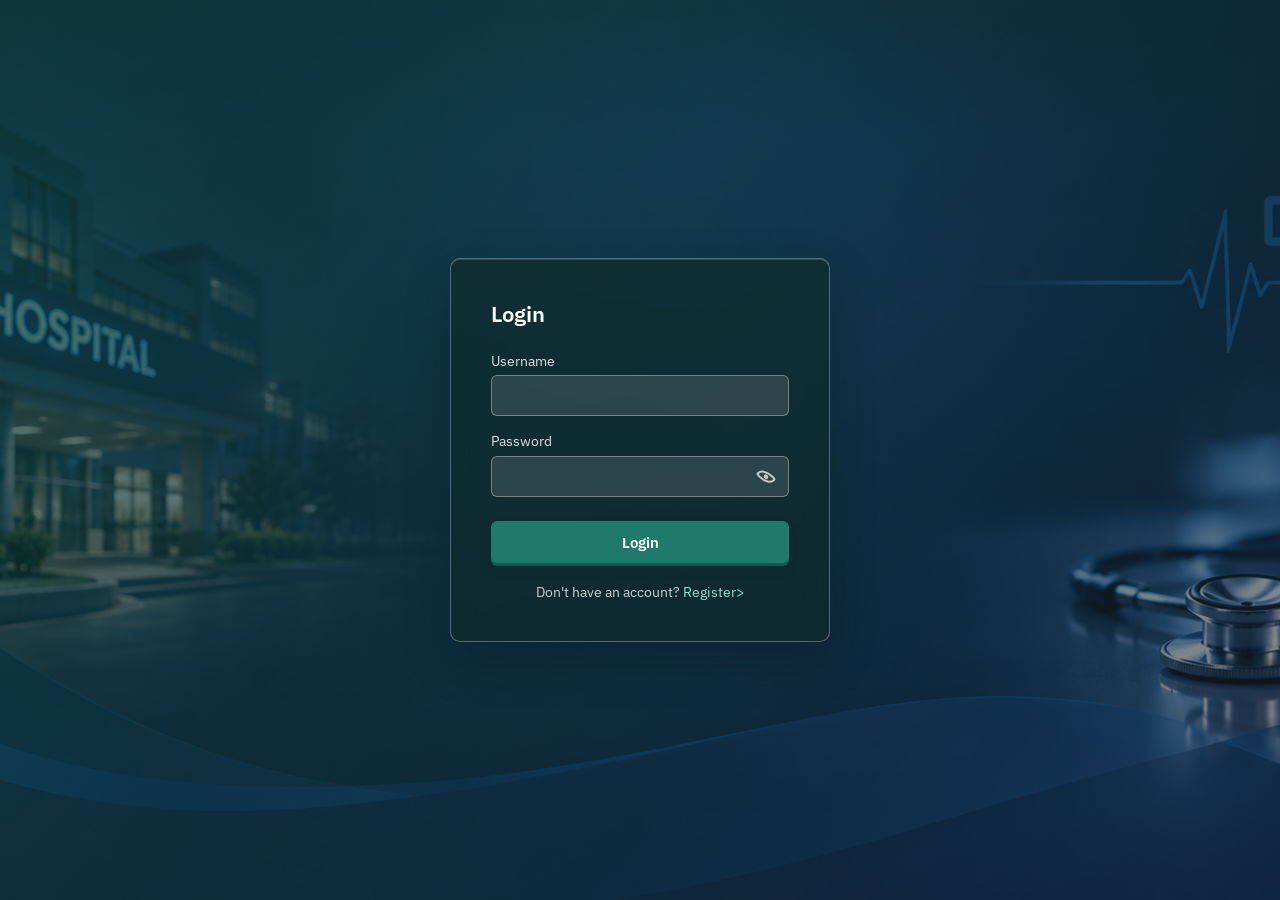
<file: frontend/pages/index.html>
<!DOCTYPE html>
<html lang="en">
<head>
  <meta charset="UTF-8">
  <meta name="viewport" content="width=device-width, initial-scale=1.0">
  <title>Dashboard - HMS</title>
  <link rel="stylesheet" href="../css/style.css">
</head>
<body>
  <div class="app-shell">
    <aside class="sidebar">
      <div class="brand">HMS</div>
      <nav id="sidebar-nav"></nav>
    </aside>
    <main class="main-content">
      <div class="topbar">
        <div class="topbar-left">
          <button class="back-btn" onclick="history.back()" aria-label="Go back">←</button>
          <h1>Dashboard</h1>
        </div>
        <div class="user-chip">
          <span id="user-chip-text">Loading...</span>
          <button class="btn-secondary" id="logout-btn">Logout</button>
        </div>
      </div>
      <p style="color:#718096;">More widgets (appointment counts, revenue) will appear here as those modules mature.</p>
    </main>
  </div>

  <script src="../js/api.js"></script>
  <script src="../js/auth.js"></script>
  <script src="../js/layout.js"></script>
  <script>document.addEventListener("DOMContentLoaded", () => initLayout("index.html"));</script>
</body>
</html>
</file>
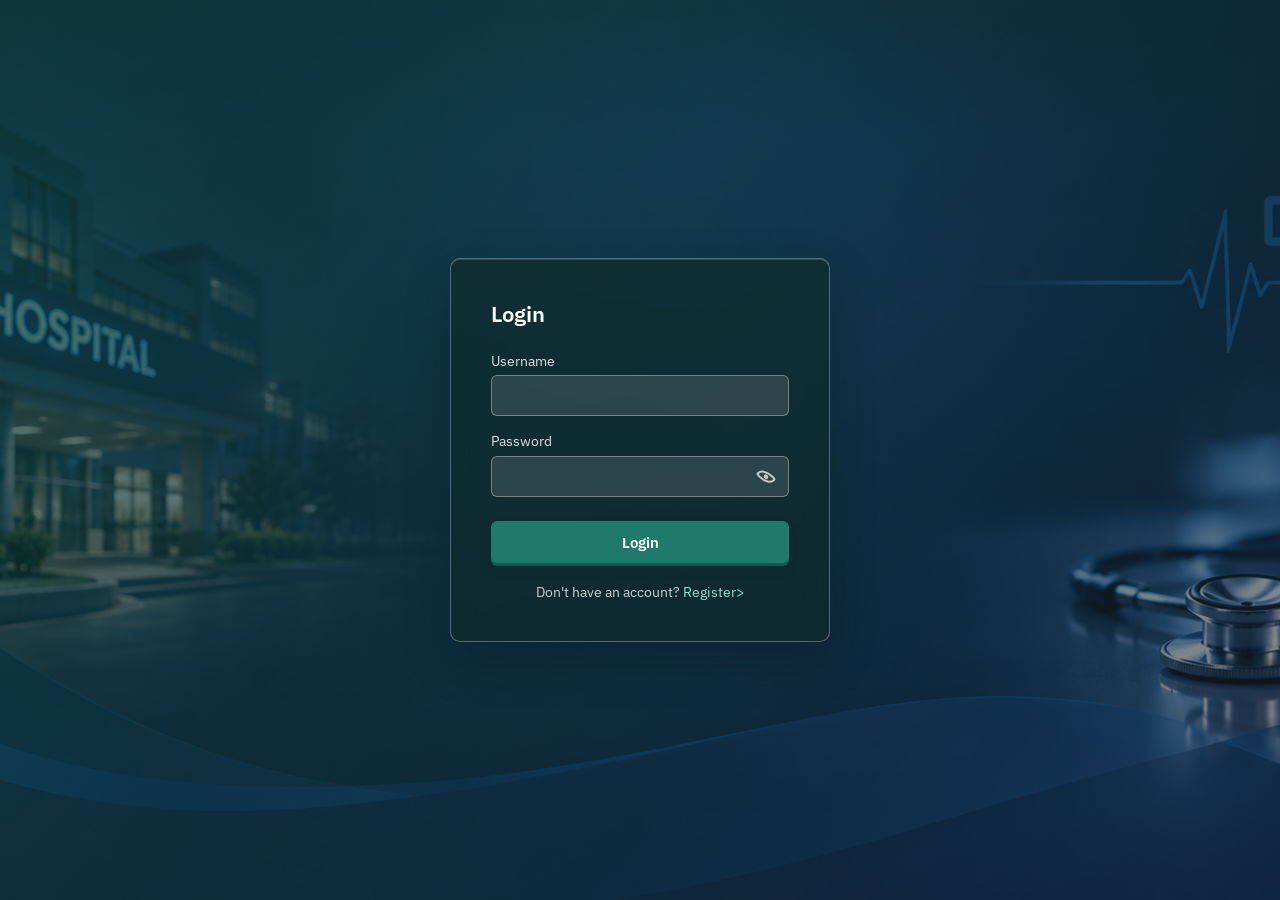
<file: frontend/pages/appointments.html>
<!DOCTYPE html>
<html lang="en">
<head>
  <meta charset="UTF-8">
  <meta name="viewport" content="width=device-width, initial-scale=1.0">
  <title>Appointments - HMS</title>
  <link rel="stylesheet" href="../css/style.css">
</head>
<body>
  <div class="app-shell">
    <aside class="sidebar">
      <div class="brand">HMS</div>
      <nav id="sidebar-nav"></nav>
    </aside>
    <main class="main-content">
      <div class="topbar">
        <div class="topbar-left">
          <button class="back-btn" onclick="history.back()" aria-label="Go back">←</button>
          <h1>Appointments</h1>
        </div>
        <div class="user-chip">
          <span id="user-chip-text">Loading...</span>
          <button class="btn-secondary" id="logout-btn">Logout</button>
        </div>
      </div>

      <div class="toolbar">
        <select id="status-filter" class="search-input" style="max-width: 200px;">
          <option value="">All statuses</option>
          <option value="scheduled">Scheduled</option>
          <option value="completed">Completed</option>
          <option value="cancelled">Cancelled</option>
        </select>
        <button class="btn-primary" style="width: auto; margin-top: 0;" onclick="openBookingModal()">+ Book Appointment</button>
      </div>

      <div class="table-wrapper">
        <table class="data-table">
          <thead><tr><th>Patient</th><th>Doctor</th><th>Date & Time</th><th>Reason</th><th>Status</th><th>Actions</th></tr></thead>
          <tbody id="appointments-tbody"><tr><td colspan="6" class="empty-state">Loading appointments...</td></tr></tbody>
        </table>
      </div>
    </main>
  </div>

  <div class="modal-overlay" id="booking-modal">
    <div class="modal-box">
      <h2>Book Appointment</h2>
      <form id="booking-form">
        <div class="field"><label for="patient_id">Patient</label><select id="patient_id" required></select></div>
        <div class="field"><label for="doctor_id">Doctor</label><select id="doctor_id" required></select></div>
        <div class="field"><label for="appointment_date">Date & Time</label><input type="datetime-local" id="appointment_date" required></div>
        <div class="field"><label for="reason">Reason</label><input type="text" id="reason"></div>
        <div class="modal-actions">
          <button type="submit" class="btn-primary">Book</button>
          <button type="button" class="btn-secondary" onclick="closeModal()">Cancel</button>
        </div>
      </form>
    </div>
  </div>

  <div class="modal-overlay" id="reschedule-modal">
    <div class="modal-box">
      <h2>Reschedule Appointment</h2>
      <form id="reschedule-form">
        <div class="field"><label for="reschedule_date">New Date & Time</label><input type="datetime-local" id="reschedule_date" required></div>
        <div class="modal-actions">
          <button type="submit" class="btn-primary">Save New Time</button>
          <button type="button" class="btn-secondary" onclick="closeRescheduleModal()">Cancel</button>
        </div>
      </form>
    </div>
  </div>

  <script src="../js/api.js"></script>
  <script src="../js/auth.js"></script>
  <script src="../js/layout.js"></script>
  <script src="../js/appointments.js"></script>
</body>
</html>
</file>
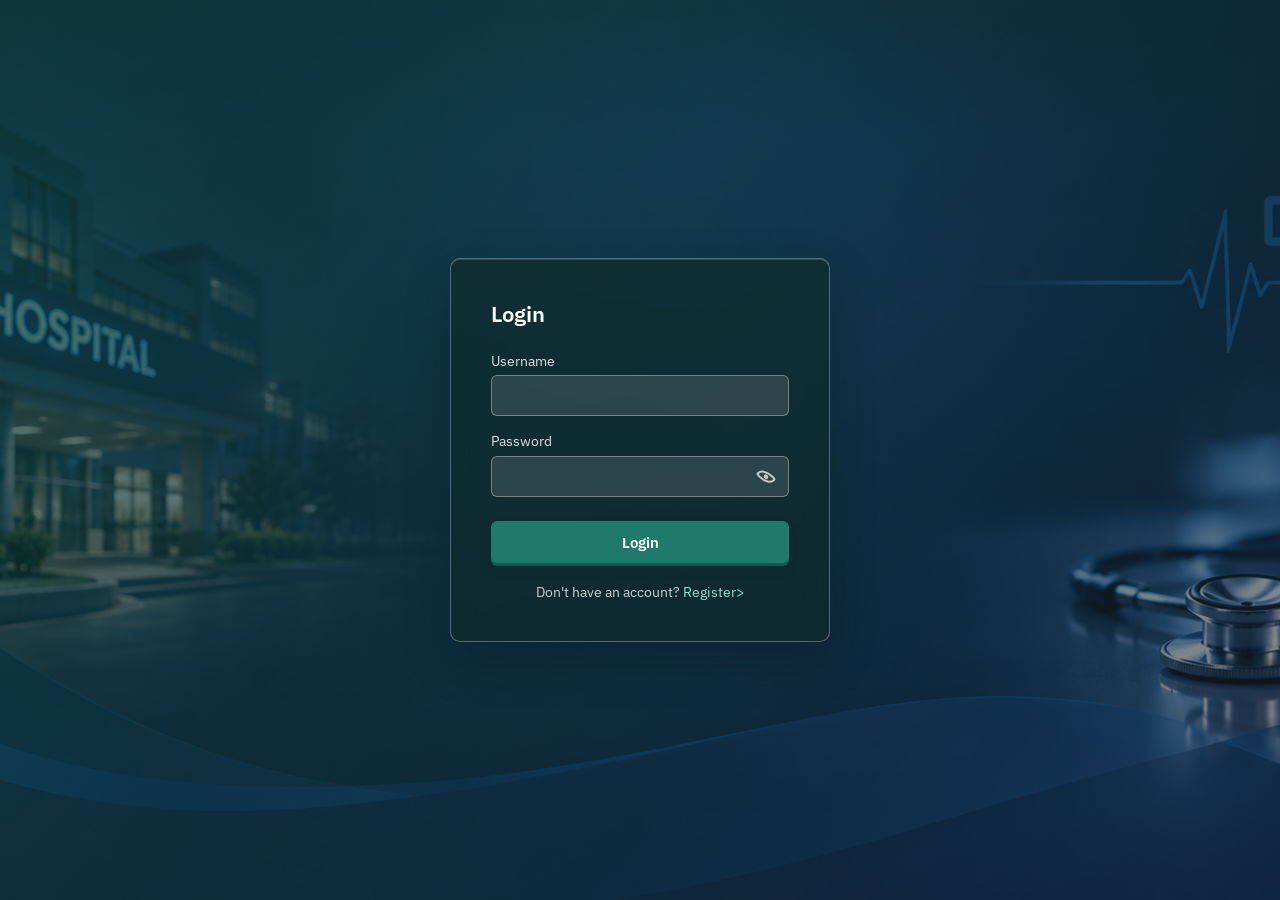
<file: frontend/pages/billing.html>
<!DOCTYPE html>
<html lang="en">
<head>
  <meta charset="UTF-8">
  <meta name="viewport" content="width=device-width, initial-scale=1.0">
  <title>Billing - HMS</title>
  <link rel="stylesheet" href="../css/style.css">
</head>
<body>
  <div class="app-shell">
    <aside class="sidebar">
      <div class="brand">HMS</div>
      <nav id="sidebar-nav"></nav>
    </aside>
    <main class="main-content">
      <div class="topbar">
        <div class="topbar-left">
          <button class="back-btn" onclick="history.back()" aria-label="Go back">←</button>
          <h1>Billing</h1>
        </div>
        <div class="user-chip">
          <span id="user-chip-text">Loading...</span>
          <button class="btn-secondary" id="logout-btn">Logout</button>
        </div>
      </div>

      <div class="toolbar">
        <span></span>
        <button class="btn-primary" style="width: auto; margin-top: 0;" onclick="openInvoiceModal()">+ Generate Invoice</button>
      </div>

      <div class="table-wrapper">
        <table class="data-table">
          <thead>
            <tr><th>Patient</th><th>Doctor</th><th>Amount</th><th>Status</th><th>Created</th><th>Actions</th></tr>
          </thead>
          <tbody id="invoices-tbody">
            <tr><td colspan="6" class="empty-state">Loading invoices...</td></tr>
          </tbody>
        </table>
      </div>
    </main>
  </div>

  <div class="modal-overlay" id="invoice-modal">
    <div class="modal-box">
      <h2>Generate Invoice</h2>
      <form id="invoice-form">
        <div class="field">
          <label for="appointment_id">Appointment</label>
          <select id="appointment_id" required></select>
        </div>
        <div class="field">
          <label for="amount">Amount (Rs.)</label>
          <input type="number" id="amount" step="0.01" min="0" required>
        </div>
        <div class="modal-actions">
          <button type="submit" class="btn-primary">Generate</button>
          <button type="button" class="btn-secondary" onclick="closeInvoiceModal()">Cancel</button>
        </div>
      </form>
    </div>
  </div>

  <script src="../js/api.js"></script>
  <script src="../js/auth.js"></script>
  <script src="../js/layout.js"></script>
  <script src="../js/billing.js"></script>
</body>
</html>
</file>
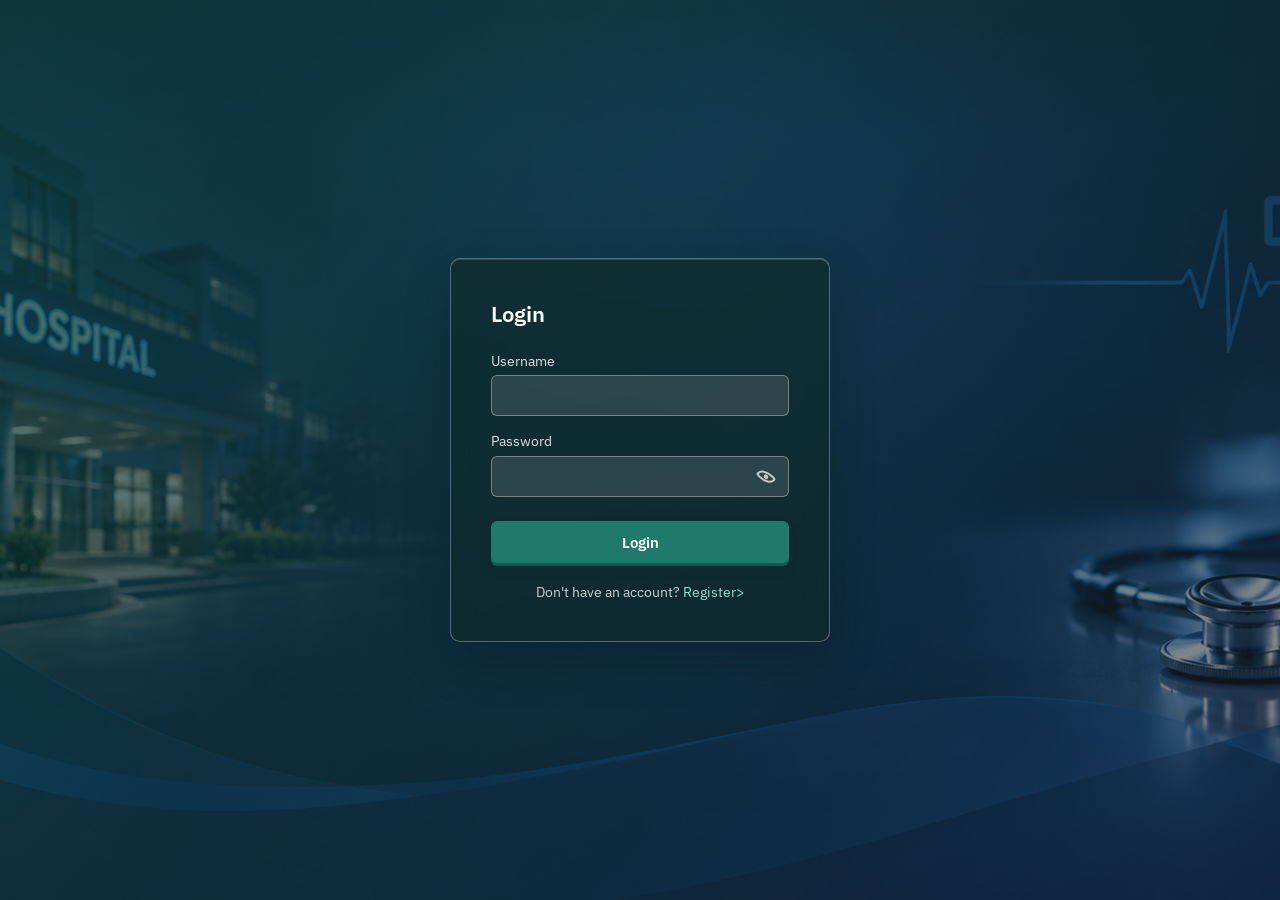
<file: frontend/pages/doctors.html>
<!DOCTYPE html>
<html lang="en">
<head>
  <meta charset="UTF-8">
  <meta name="viewport" content="width=device-width, initial-scale=1.0">
  <title>Doctors - HMS</title>
  <link rel="stylesheet" href="../css/style.css">
</head>
<body>
  <div class="app-shell">
    <aside class="sidebar">
      <div class="brand">HMS</div>
      <nav id="sidebar-nav"></nav>
    </aside>
    <main class="main-content">
      <div class="topbar">
        <div class="topbar-left">
          <button class="back-btn" onclick="history.back()" aria-label="Go back">←</button>
          <h1>Doctors</h1>
        </div>
        <div class="user-chip">
          <span id="user-chip-text">Loading...</span>
          <button class="btn-secondary" id="logout-btn">Logout</button>
        </div>
      </div>

      <div style="display: flex; gap: 2rem; margin-bottom: 2rem; flex-wrap: wrap;">
        <div style="flex: 1; min-width: 260px; background: #fff; border: 1px solid var(--color-border); border-radius: 4px; padding: 1.5rem;">
          <h2 style="font-size: 1rem; margin-bottom: 1rem;">Add Department</h2>
          <form id="department-form">
            <div class="field"><label for="new_department_name">Name</label><input type="text" id="new_department_name" required></div>
            <button type="submit" class="btn-primary">Add Department</button>
          </form>
          <ul id="department-list" style="margin-top: 1rem; font-size: 0.88rem; color: #4A5568; list-style: none;"></ul>
        </div>

        <div style="flex: 2; min-width: 320px; background: #fff; border: 1px solid var(--color-border); border-radius: 4px; padding: 1.5rem;">
          <h2 style="font-size: 1rem; margin-bottom: 1rem;">Add Doctor Profile</h2>
          <form id="doctor-form">
            <div class="field"><label for="user_id">Doctor Account</label><select id="user_id" required></select></div>
            <div class="field"><label for="doctor_full_name">Full Name</label><input type="text" id="doctor_full_name" required></div>
            <div class="field"><label for="specialization">Specialization</label><input type="text" id="specialization"></div>
            <div class="field"><label for="department_id">Department</label><select id="department_id"></select></div>
            <button type="submit" class="btn-primary">Add Doctor</button>
          </form>
        </div>
      </div>

      <div class="table-wrapper">
        <table class="data-table">
          <thead><tr><th>Name</th><th>Specialization</th><th>Department</th><th>Actions</th></tr></thead>
          <tbody id="doctors-tbody"><tr><td colspan="4" class="empty-state">Loading doctors...</td></tr></tbody>
        </table>
      </div>

      <div class="modal-overlay" id="doctor-modal">
        <div class="modal-box">
          <h2>Edit Doctor</h2>
          <form id="doctor-edit-form">
            <div class="field"><label for="edit_doctor_full_name">Full Name</label><input type="text" id="edit_doctor_full_name" required></div>
            <div class="field"><label for="edit_specialization">Specialization</label><input type="text" id="edit_specialization"></div>
            <div class="field"><label for="edit_department_id">Department</label><select id="edit_department_id"></select></div>
            <div class="modal-actions">
              <button type="button" class="btn-secondary" onclick="closeDoctorModal()">Cancel</button>
              <button type="submit" class="btn-primary">Save Changes</button>
            </div>
          </form>
        </div>
      </div>
    </main>
  </div>

  <script src="../js/api.js"></script>
  <script src="../js/auth.js"></script>
  <script src="../js/layout.js"></script>
  <script src="../js/doctors.js"></script>
</body>
</html>
</file>
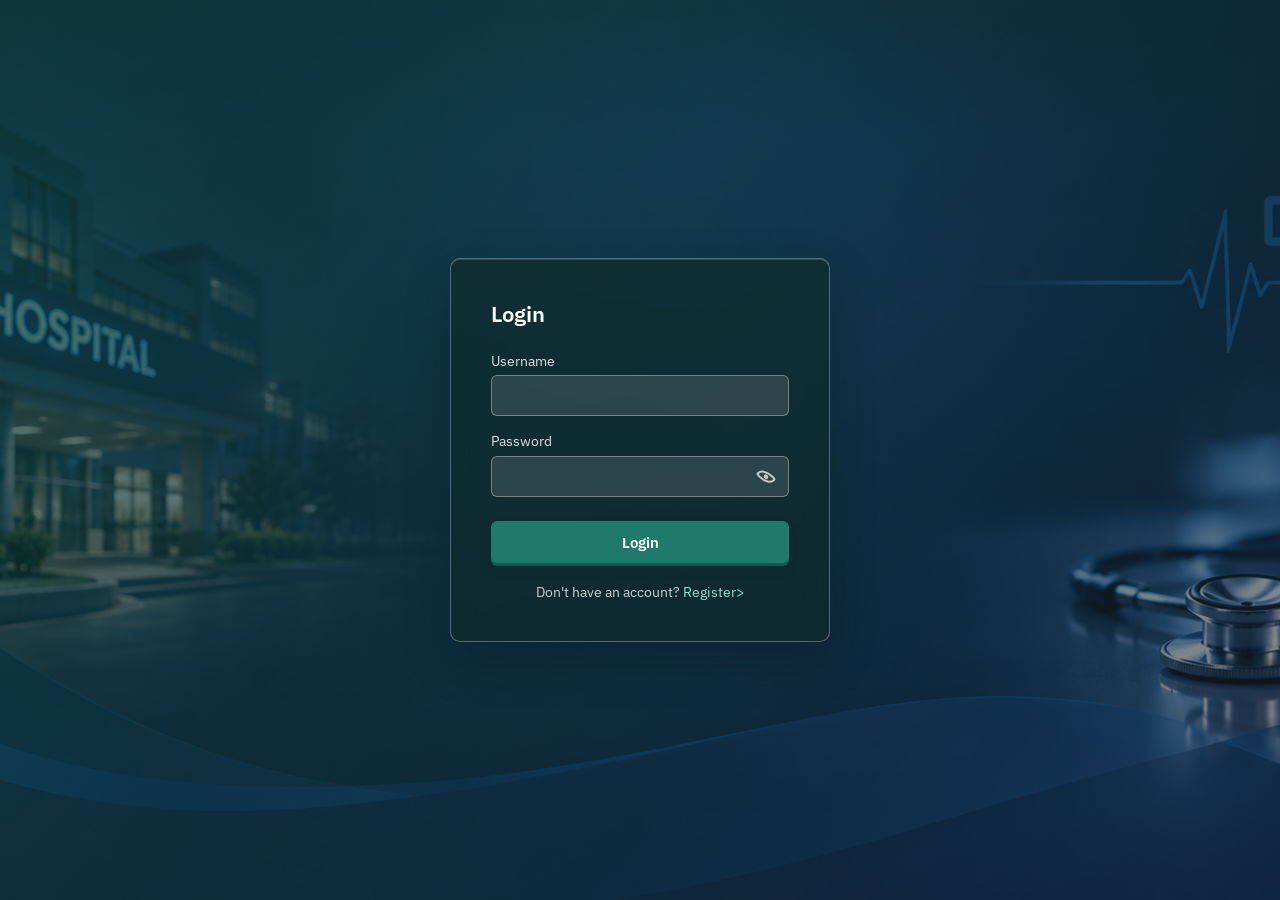
<file: frontend/pages/login.html>
<!DOCTYPE html>
<html lang="en">
<head>
  <meta charset="UTF-8">
  <meta name="viewport" content="width=device-width, initial-scale=1.0">
  <title>Login - HMS</title>
  <link rel="stylesheet" href="../css/style.css">
</head>
<body class="center-body">
  <div class="auth-card">
    <h1>Login</h1>
    <div class="error-message" id="error-message"></div>
    <form id="login-form">
      <div class="field"><label for="username">Username</label><input type="text" id="username" required></div>
      <div class="field">
        <label for="password">Password</label>
        <div class="password-field">
          <input type="password" id="password" required>
          <button type="button" class="password-toggle" id="password-toggle" aria-label="Show password" aria-pressed="false"><span class="eye-icon" aria-hidden="true"></span></button>
        </div>
      </div>
      <button type="submit" class="btn-primary">Login</button>
    </form>
    <div class="switch-link">Don't have an account? <a href="register.html">Register</a></div>
  </div>
  <script src="../js/api.js"></script>
  <script src="../js/auth.js"></script>
  <script>
    document.getElementById("login-form").addEventListener("submit", handleLogin);
    setupPasswordToggle("password", "password-toggle");
  </script>
</body>
</html>
</file>
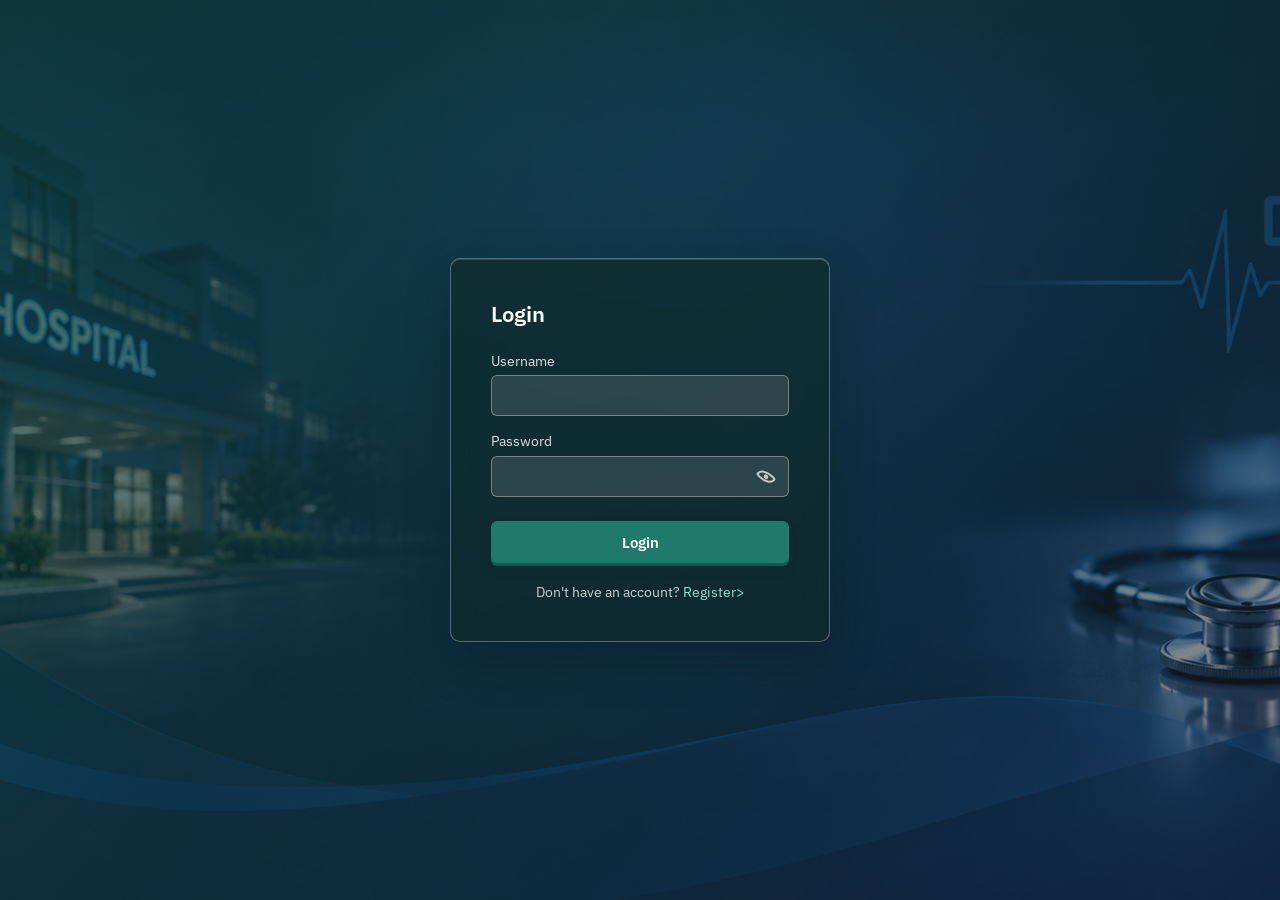
<file: frontend/pages/my-appointments.html>
<!DOCTYPE html>
<html lang="en">
<head>
  <meta charset="UTF-8">
  <meta name="viewport" content="width=device-width, initial-scale=1.0">
  <title>My Appointments - HMS</title>
  <link rel="stylesheet" href="../css/style.css">
</head>
<body>
  <div class="app-shell">
    <aside class="sidebar">
      <div class="brand">HMS</div>
      <nav id="sidebar-nav"></nav>
    </aside>
    <main class="main-content">
     <div class="topbar">
      <div class="topbar-left">
        <button class="back-btn" onclick="history.back()" aria-label="Go back">←</button>
        <h1>My Appointments</h1>
      </div>
        <div class="user-chip">
          <span id="user-chip-text">Loading...</span>
          <button class="btn-secondary" id="logout-btn">Logout</button>
        </div>
      </div>

      <div class="table-wrapper">
        <table class="data-table">
          <thead><tr><th>Patient</th><th>Date & Time</th><th>Reason</th><th>Status</th><th>Actions</th></tr></thead>
          <tbody id="my-appointments-tbody"><tr><td colspan="5" class="empty-state">Loading...</td></tr></tbody>
        </table>
      </div>
    </main>
  </div>

  <div class="modal-overlay" id="record-modal">
    <div class="modal-box">
      <h2>Medical Record</h2>
      <p id="record-modal-subtitle" style="color:#718096; font-size:0.85rem; margin-top:-0.75rem; margin-bottom:1.25rem;"></p>
      <form id="record-form">
        <div class="field"><label for="diagnosis">Diagnosis</label><textarea id="diagnosis"></textarea></div>
        <div class="field"><label for="prescription">Prescription</label><textarea id="prescription"></textarea></div>
        <div class="field"><label for="notes">Notes</label><textarea id="notes"></textarea></div>
        <div class="modal-actions">
          <button type="submit" class="btn-primary">Save Record</button>
          <button type="button" class="btn-secondary" onclick="closeRecordModal()">Cancel</button>
        </div>
      </form>
    </div>
  </div>

  <script src="../js/api.js"></script>
  <script src="../js/auth.js"></script>
  <script src="../js/layout.js"></script>
  <script src="../js/my-appointments.js"></script>
</body>
</html>
</file>
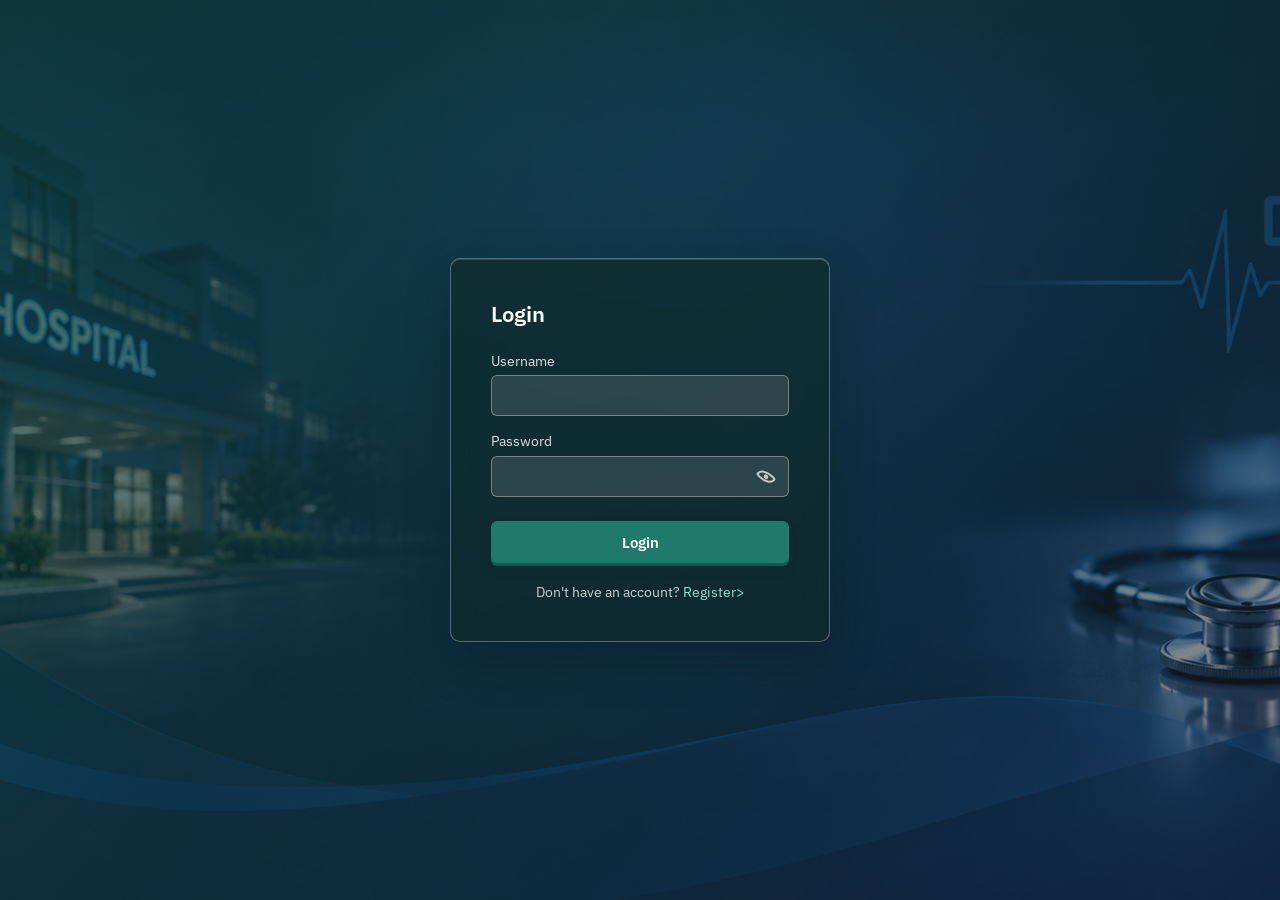
<file: frontend/pages/patients.html>
<!DOCTYPE html>
<html lang="en">
<head>
  <meta charset="UTF-8">
  <meta name="viewport" content="width=device-width, initial-scale=1.0">
  <title>Patients - HMS</title>
  <link rel="stylesheet" href="../css/style.css">
</head>
<body>
  <div class="app-shell">
    <aside class="sidebar">
      <div class="brand">HMS</div>
      <nav id="sidebar-nav"></nav>
    </aside>
    <main class="main-content">
      <div class="topbar">
      <div class="topbar-left">
        <button class="back-btn" onclick="history.back()" aria-label="Go back">←</button>
        <h1>Patients</h1>
      </div>
        <div class="user-chip">
          <span id="user-chip-text">Loading...</span>
          <button class="btn-secondary" id="logout-btn">Logout</button>
        </div>
      </div>

      <div class="toolbar">
        <input type="text" id="search-box" class="search-input" placeholder="Search patients by name...">
        <button class="btn-primary" style="width: auto; margin-top: 0;" onclick="openAddModal()">+ Add Patient</button>
      </div>

      <div class="table-wrapper">
        <table class="data-table">
          <thead>
            <tr><th>Name</th><th>Date of Birth</th><th>Gender</th><th>Phone</th><th>Address</th><th>Actions</th></tr>
          </thead>
          <tbody id="patients-tbody">
            <tr><td colspan="6" class="empty-state">Loading patients...</td></tr>
          </tbody>
        </table>
      </div>
    </main>
  </div>

  <div class="modal-overlay" id="patient-modal">
    <div class="modal-box">
      <h2 id="modal-title">Add Patient</h2>
      <form id="patient-form">
        <div class="field"><label for="full_name">Full Name</label><input type="text" id="full_name" required></div>
        <div class="field"><label for="date_of_birth">Date of Birth</label><input type="date" id="date_of_birth"></div>
        <div class="field">
          <label for="gender">Gender</label>
          <select id="gender">
            <option value="">Select</option>
            <option value="Male">Male</option>
            <option value="Female">Female</option>
            <option value="Other">Other</option>
          </select>
        </div>
        <div class="field"><label for="phone">Phone</label><input type="text" id="phone"></div>
        <div class="field"><label for="address">Address</label><input type="text" id="address"></div>
        <div class="modal-actions">
          <button type="submit" class="btn-primary">Save</button>
          <button type="button" class="btn-secondary" onclick="closeModal()">Cancel</button>
        </div>
      </form>
    </div>
  </div>

  <div class="modal-overlay" id="view-modal">
    <div class="modal-box">
      <h2>Patient Details</h2>
      <div id="view-body"></div>
      <div class="modal-actions">
        <button type="button" class="btn-secondary" onclick="closeViewModal()">Close</button>
      </div>
    </div>
  </div>

  <script src="../js/api.js"></script>
  <script src="../js/auth.js"></script>
  <script src="../js/layout.js"></script>
  <script src="../js/patients.js"></script>
</body>
</html>
</file>
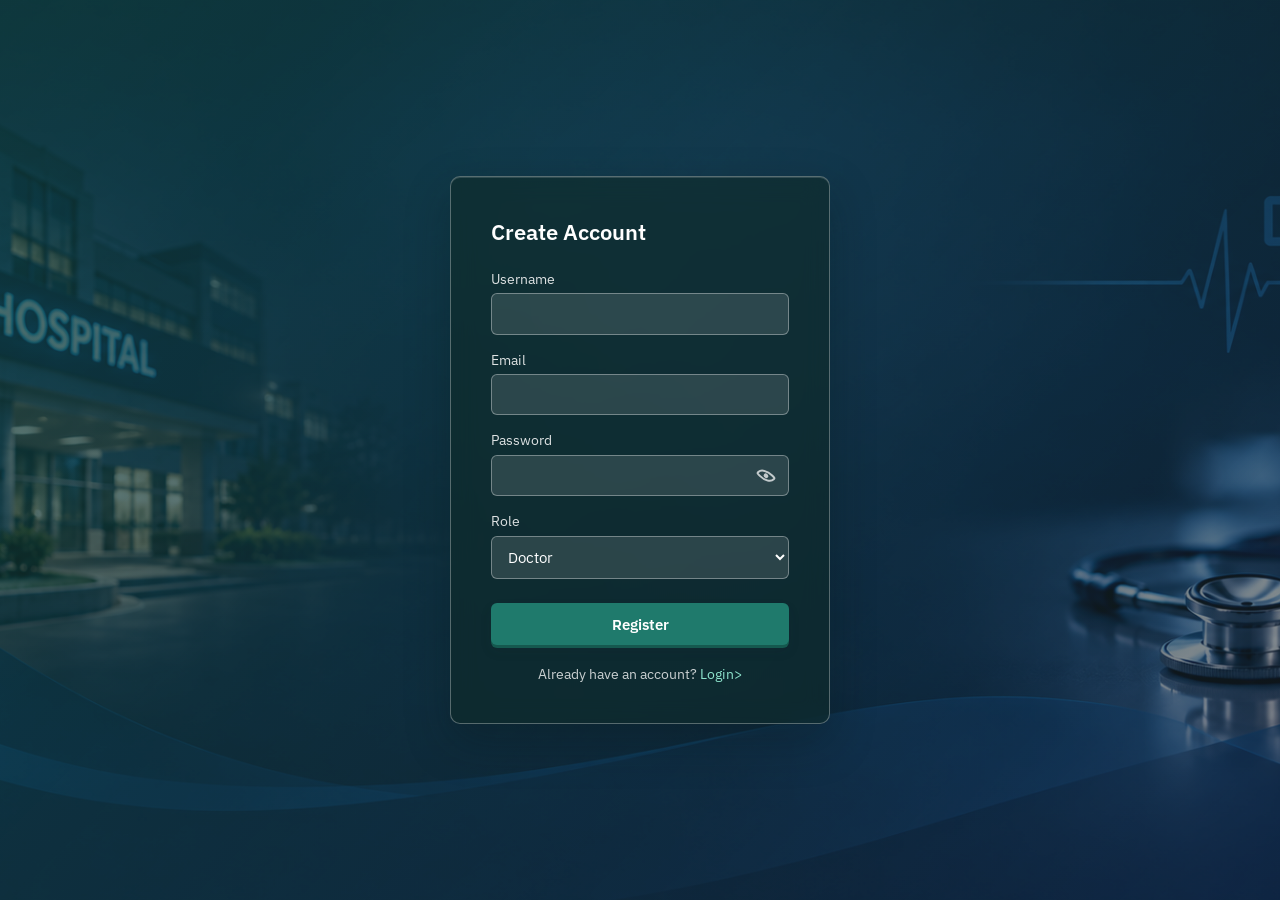
<file: frontend/pages/register.html>
<!DOCTYPE html>
<html lang="en">
<head>
  <meta charset="UTF-8">
  <meta name="viewport" content="width=device-width, initial-scale=1.0">
  <title>Register - HMS</title>
  <link rel="stylesheet" href="../css/style.css">
</head>
<body class="center-body">
  <div class="auth-card">
    <h1>Create Account</h1>
    <div class="error-message" id="error-message"></div>
    <form id="register-form">
      <div class="field"><label for="username">Username</label><input type="text" id="username" required></div>
      <div class="field"><label for="email">Email</label><input type="email" id="email" required></div>
      <div class="field">
        <label for="password">Password</label>
        <div class="password-field">
          <input type="password" id="password" required>
          <button type="button" class="password-toggle" id="password-toggle" aria-label="Show password" aria-pressed="false"><span class="eye-icon" aria-hidden="true"></span></button>
        </div>
      </div>
      <div class="field">
        <label for="role">Role</label>
        <select id="role" required>
          <option value="doctor">Doctor</option>
          <option value="receptionist">Receptionist</option>
        </select>
      </div>
      <button type="submit" class="btn-primary">Register</button>
    </form>
    <div class="switch-link">Already have an account? <a href="login.html">Login</a></div>
  </div>
  <script src="../js/api.js"></script>
  <script src="../js/auth.js"></script>
  <script>
    document.getElementById("register-form").addEventListener("submit", handleRegister);
    setupPasswordToggle("password", "password-toggle");
  </script>
</body>
</html>
</file>
<file: frontend/css/style.css>
@import url('https://fonts.googleapis.com/css2?family=IBM+Plex+Sans:wght@400;500;600;700&display=swap');

:root {
  --color-ink: #1B2430;
  --color-surface: #F7F8F6;
  --color-primary: #1F7A6C;
  --color-danger: #C1553D;
  --color-border: #D8DCD9;
  --font-main: 'IBM Plex Sans', sans-serif;
  --radius: 6px;
  --radius-lg: 10px;
  --shadow-sm: 0 1px 3px rgba(27, 36, 48, 0.06);
  --shadow-md: 0 8px 24px rgba(27, 36, 48, 0.10);
  --ease: 0.18s ease;
}

* { box-sizing: border-box; margin: 0; padding: 0; }
html { font-size: 16px; }

body {
  font-family: var(--font-main);
  background: var(--color-surface);
  color: var(--color-ink);
  min-height: 100vh;
}

body.center-body {
  position: relative;
  isolation: isolate;
  display: flex;
  align-items: center;
  justify-content: center;
  padding: 1.5rem;
  background-image: url("../assets/hms_cover_image.png");
  background-size: cover;
  background-position: center;
  background-attachment: fixed;
}

body.center-body::before {
  position: fixed;
  inset: 0;
  z-index: -1;
  content: "";
  background: linear-gradient(135deg, rgba(16, 61, 53, 0.76), rgba(27, 36, 48, 0.52));
}

@keyframes fadeInUp {
  from { opacity: 0; transform: translateY(10px); }
  to { opacity: 1; transform: translateY(0); }
}

@keyframes glitchBorder {
  0%, 100% { box-shadow: var(--shadow-md); border-color: var(--color-border); }
  25%, 75% { box-shadow: 0 0 0 1px rgba(31, 122, 108, 0.3), var(--shadow-md); border-color: rgba(31, 122, 108, 0.55); }
  50% { box-shadow: 0 0 0 1px rgba(31, 122, 108, 0.5), var(--shadow-md); border-color: var(--color-primary); }
}

@keyframes buttonShine {
  from { transform: translateX(-120%) skewX(-18deg); }
  to { transform: translateX(220%) skewX(-18deg); }
}

.auth-card {
  background: rgba(15, 42, 38, 0.58);
  border: 1px solid rgba(255, 255, 255, 0.3);
  border-radius: var(--radius-lg);
  box-shadow: 0 18px 45px rgba(8, 24, 22, 0.3), inset 0 1px 0 rgba(255, 255, 255, 0.14);
  backdrop-filter: blur(12px);
  -webkit-backdrop-filter: blur(12px);
  padding: 2.5rem;
  width: 100%;
  max-width: 380px;
  animation: fadeInUp 0.35s ease, glitchBorder 5s ease-in-out infinite;
}

.auth-card h1 { color: #fff; font-size: 1.4rem; margin-bottom: 1.5rem; font-weight: 600; }

.field { margin-bottom: 1rem; }
.field label { display: block; font-size: 0.85rem; margin-bottom: 0.35rem; color: #4A5568; }
.password-field { position: relative; }
.field input, .field select {
  width: 100%; padding: 0.6rem 0.75rem; border: 1px solid var(--color-border);
  border-radius: var(--radius); background: #fff; color: var(--color-ink);
  font-family: var(--font-main); font-size: 0.95rem;
  transition: border-color var(--ease), box-shadow var(--ease);
}
.auth-card .field label { color: rgba(255, 255, 255, 0.86); }
.auth-card .field input, .auth-card .field select {
  border-color: rgba(255, 255, 255, 0.35); background: rgba(255, 255, 255, 0.12); color: #fff;
}
.password-field input { padding-right: 2.7rem; }
.password-toggle {
  position: absolute; top: 50%; right: 0.7rem; display: flex; align-items: center;
  justify-content: center; width: 1.5rem; height: 1.5rem; padding: 0; border: 0;
  background: transparent; color: rgba(255, 255, 255, 0.72); cursor: pointer;
  transform: translateY(-50%); transition: color var(--ease), transform var(--ease);
}
.password-toggle:hover { color: #C2F6E8; transform: translateY(-50%) scale(1.08); }
.password-toggle:focus-visible { outline: 2px solid #8DE3CC; outline-offset: 2px; border-radius: 3px; }
.eye-icon {
  position: relative; display: block; width: 1.1rem; height: 0.7rem;
  border: 2px solid currentColor; border-radius: 75% 15%; transform: rotate(45deg);
}
.eye-icon::after {
  position: absolute; top: 50%; left: 50%; width: 0.3rem; height: 0.3rem;
  content: ""; background: currentColor; border-radius: 50%; transform: translate(-50%, -50%);
}
.password-toggle.is-visible .eye-icon { opacity: 0.95; }
.field input::placeholder { color: #718096; }
.auth-card .field input::placeholder { color: rgba(255, 255, 255, 0.65); }
.field select option { color: var(--color-ink); background: #fff; }
.field input:focus, .field select:focus {
  outline: none; border-color: var(--color-primary);
  box-shadow: 0 0 0 3px rgba(31, 122, 108, 0.12);
}
.auth-card .field input:focus, .auth-card .field select:focus {
  box-shadow: 0 0 0 3px rgba(111, 224, 198, 0.2);
}

.btn-primary {
  position: relative; overflow: hidden; width: 100%; padding: 0.7rem;
  background: var(--color-primary); color: #fff; border: none; border-radius: var(--radius);
  font-family: var(--font-main); font-size: 0.95rem; font-weight: 600; cursor: pointer;
  margin-top: 0.5rem; box-shadow: 0 3px 0 #15594f, 0 6px 12px rgba(27, 36, 48, 0.12);
  transition: opacity var(--ease), transform var(--ease), box-shadow var(--ease);
}
.btn-primary::after {
  position: absolute; top: 0; bottom: 0; left: 0; width: 35%; content: "";
  background: rgba(255, 255, 255, 0.18); transform: translateX(-120%) skewX(-18deg);
}
.btn-primary:hover { opacity: 0.95; transform: translateY(-2px); box-shadow: 0 5px 0 #15594f, 0 10px 18px rgba(27, 36, 48, 0.16); }
.btn-primary:hover::after { animation: buttonShine 0.7s ease forwards; }
.btn-primary:active { transform: translateY(2px); box-shadow: 0 1px 0 #15594f, 0 3px 7px rgba(27, 36, 48, 0.12); }

.error-message {
  background: #FBEAE6; color: var(--color-danger); padding: 0.6rem 0.75rem;
  border-radius: var(--radius); font-size: 0.85rem; margin-bottom: 1rem; display: none;
}

.switch-link { text-align: center; margin-top: 1.25rem; font-size: 0.85rem; color: rgba(255, 255, 255, 0.78); }
.switch-link a { display: inline-block; color: #8DE3CC; text-decoration: none; transition: color var(--ease), transform var(--ease); }
.switch-link a::after { content: " >"; display: inline-block; transition: transform var(--ease); }
.switch-link a:hover { color: #C2F6E8; transform: translateX(2px); }
.switch-link a:hover::after { transform: translateX(3px); }

/* App shell */
.app-shell { display: flex; min-height: 100vh; align-items: stretch; }

.sidebar {
  width: 240px; background: var(--color-ink); color: #fff; padding: 1.75rem 1.25rem;
  flex-shrink: 0; box-shadow: 2px 0 8px rgba(0,0,0,0.08);
}
.sidebar .brand { font-size: 1.05rem; font-weight: 700; margin-bottom: 2rem; letter-spacing: 0.02em; }
.sidebar nav a {
  display: block; color: #C7CDD4; text-decoration: none; padding: 0.6rem 0.75rem;
  border-radius: var(--radius); font-size: 0.9rem; margin-bottom: 0.25rem;
  transition: background var(--ease), color var(--ease), transform var(--ease), box-shadow var(--ease);
}
.sidebar nav a:hover, .sidebar nav a.active { background: rgba(255,255,255,0.08); color: #fff; }
.sidebar nav a:hover { transform: translateX(4px); box-shadow: inset 3px 0 0 var(--color-primary); }

.main-content {
  flex: 1; padding: 2rem 2.5rem; background: var(--color-surface);
  animation: fadeInUp 0.35s ease; max-width: 1400px;
}

.topbar { display: flex; justify-content: space-between; align-items: center; margin-bottom: 2rem; }
.topbar-left { display: flex; align-items: center; gap: 0.9rem; }
.topbar h1 { font-size: 1.5rem; font-weight: 600; }

.back-btn {
  width: 36px; height: 36px; border-radius: 50%; border: 1px solid var(--color-primary);
  background: #E8F4F0; cursor: pointer; font-size: 1rem; display: flex; align-items: center;
  justify-content: center; color: var(--color-primary); flex-shrink: 0;
  box-shadow: 0 2px 0 #15594f, 0 4px 8px rgba(31, 122, 108, 0.12);
  transition: background var(--ease), transform var(--ease), box-shadow var(--ease);
}
.back-btn:hover { background: #D4EBE4; transform: translateY(-2px); box-shadow: 0 4px 0 #15594f, 0 8px 14px rgba(31, 122, 108, 0.16); }
.back-btn:active { transform: translateY(1px); box-shadow: 0 1px 0 #15594f, 0 2px 5px rgba(31, 122, 108, 0.12); }

.user-chip { display: flex; align-items: center; gap: 0.75rem; font-size: 0.85rem; color: #6B4F00; }
.user-chip #user-chip-text {
  padding: 0.45rem 0.7rem; background: #FFF5BF; border: 1px solid #E6C85C;
  border-radius: var(--radius); font-weight: 600; box-shadow: 0 2px 0 #D4B64D;
}

.btn-secondary {
  padding: 0.5rem 1rem; background: transparent; border: 1px solid var(--color-border);
  border-radius: var(--radius); cursor: pointer; font-family: var(--font-main); font-size: 0.85rem;
  box-shadow: 0 2px 0 #C1C7C3, 0 4px 8px rgba(27, 36, 48, 0.06);
  transition: background var(--ease), box-shadow var(--ease), transform var(--ease);
}
.btn-secondary:hover { background: #EFF1EF; transform: translateY(-2px); box-shadow: 0 4px 0 #C1C7C3, 0 8px 14px rgba(27, 36, 48, 0.1); }
.btn-secondary:active { transform: translateY(1px); box-shadow: 0 1px 0 #C1C7C3, 0 2px 5px rgba(27, 36, 48, 0.08); }

#logout-btn {
  background: var(--color-danger); border-color: #A6402D; color: #fff;
  box-shadow: 0 2px 0 #8F3425, 0 4px 8px rgba(193, 85, 61, 0.16);
}
#logout-btn:hover { background: #A6402D; box-shadow: 0 4px 0 #8F3425, 0 8px 14px rgba(193, 85, 61, 0.2); }
#logout-btn:active { box-shadow: 0 1px 0 #8F3425, 0 2px 5px rgba(193, 85, 61, 0.14); }

.toolbar { display: flex; justify-content: space-between; align-items: center; margin-bottom: 1.25rem; gap: 1rem; }
.search-input {
  flex: 1; max-width: 320px; padding: 0.55rem 0.75rem; border: 1px solid var(--color-border);
  border-radius: var(--radius); font-family: var(--font-main); font-size: 0.9rem;
  transition: border-color var(--ease), box-shadow var(--ease);
}
.search-input:focus { outline: none; border-color: var(--color-primary); box-shadow: 0 0 0 3px rgba(31, 122, 108, 0.12); }

.table-wrapper { width: 100%; overflow-x: auto; border-radius: var(--radius); }

.data-table {
  width: 100%; min-width: 640px; border-collapse: collapse; background: #fff;
  border: 1px solid var(--color-border); border-radius: var(--radius); overflow: hidden;
  box-shadow: var(--shadow-sm);
}
.data-table th, .data-table td { text-align: left; padding: 0.75rem 1rem; font-size: 0.88rem; border-bottom: 1px solid var(--color-border); }
.data-table th { background: #F0F2F0; font-weight: 600; color: #3A4452; font-size: 0.78rem; text-transform: uppercase; letter-spacing: 0.03em; }
.data-table tbody tr { transition: background var(--ease); }
.data-table tbody tr:hover { background: #FAFBFA; }
.data-table .actions { display: flex; gap: 0.5rem; }

.department-item {
  display: flex; align-items: center; justify-content: space-between; gap: 1rem;
  padding: 0.45rem 0; border-bottom: 1px solid var(--color-border);
}
.department-item:last-child { border-bottom: none; }

.link-btn { background: none; border: none; color: var(--color-primary); cursor: pointer; font-size: 0.85rem; font-family: var(--font-main); padding: 0; transition: opacity var(--ease), transform var(--ease); }
.link-btn:hover { opacity: 0.75; transform: translateY(-1px); }
.link-btn:active { transform: translateY(1px); }
.link-btn.danger { color: var(--color-danger); }

.modal-overlay {
  position: fixed; inset: 0; background: rgba(27, 36, 48, 0.45);
  display: flex; align-items: center; justify-content: center; z-index: 50;
  opacity: 0; pointer-events: none; transition: opacity var(--ease);
}
.modal-overlay.open { opacity: 1; pointer-events: auto; }

.modal-box {
  background: #fff; border-radius: var(--radius-lg); box-shadow: var(--shadow-md);
  padding: 2rem; width: 100%; max-width: 420px; max-height: 90vh; overflow-y: auto;
  transform: translateY(14px) scale(0.98); transition: transform var(--ease);
}
.modal-overlay.open .modal-box { transform: translateY(0) scale(1); }
.modal-box h2 { font-size: 1.2rem; margin-bottom: 1.25rem; font-weight: 600; }
.modal-actions { display: flex; gap: 0.75rem; margin-top: 1.5rem; }
.modal-actions .btn-primary, .modal-actions .btn-secondary { margin-top: 0; }

.status-badge { padding: 0.2rem 0.6rem; border-radius: 12px; font-size: 0.75rem; font-weight: 600; text-transform: capitalize; }
.status-badge.status-scheduled { background: #E4F2EF; color: var(--color-primary); }
.status-badge.status-completed { background: #E9ECEF; color: #4A5568; }
.status-badge.status-cancelled { background: #FBEAE6; color: var(--color-danger); }

.empty-state { padding: 2rem; text-align: center; color: #718096; font-size: 0.9rem; }

/* Updated patient appoinment history view */

.field textarea {
  width: 100%; padding: 0.6rem 0.75rem; border: 1px solid var(--color-border);
  border-radius: var(--radius); font-family: var(--font-main); font-size: 0.95rem;
  resize: vertical; min-height: 80px;
  transition: border-color var(--ease), box-shadow var(--ease);
}
.field textarea:focus { outline: none; border-color: var(--color-primary); box-shadow: 0 0 0 3px rgba(31, 122, 108, 0.12); }

.history-heading { margin-top: 1.5rem; margin-bottom: 0.5rem; font-size: 0.95rem; font-weight: 600; }
.history-item {
  padding: 0.75rem; border: 1px solid var(--color-border); border-radius: var(--radius);
  margin-bottom: 0.6rem; font-size: 0.85rem;
}
.history-item-label { font-size: 0.72rem; text-transform: uppercase; letter-spacing: 0.03em; color: #8A94A0; margin-top: 0.4rem; }
.history-item p:first-child { margin-top: 0; }

/* billing page style */ 

.status-badge.status-unpaid { background: #FFF5BF; color: #6B4F00; }
.status-badge.status-paid { background: #E4F2EF; color: var(--color-primary); }
</file>
